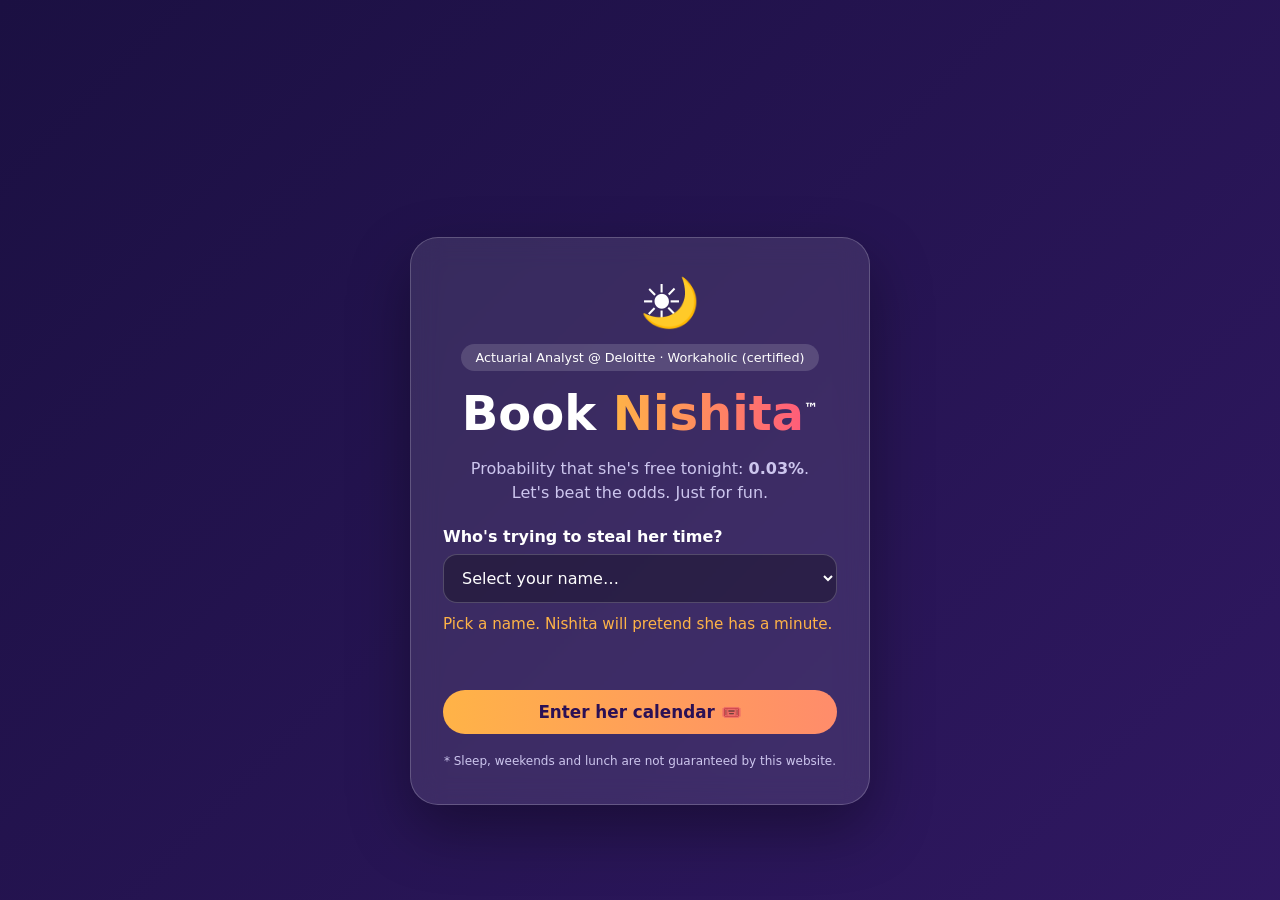
<file: public/index.html>
<!DOCTYPE html>
<html lang="en">
<head>
  <meta charset="UTF-8">
  <meta name="viewport" content="width=device-width, initial-scale=1">
  <title>Book Nishita™ | Who dares?</title>
  <link rel="stylesheet" href="css/style.css">
</head>
<body class="login-page">
  <div class="floaters" id="floaters" aria-hidden="true"></div>

  <main class="login-card">
    <div class="sun-moon" aria-hidden="true"><span class="sun">☀️</span><span class="moon">🌙</span></div>
    <p class="badge">Actuarial Analyst @ Deloitte · Workaholic (certified)</p>
    <h1>Book <span class="grad">Nishita</span><sup>™</sup></h1>
    <p class="subtitle">
      Probability that she's free tonight: <strong>0.03%</strong>.<br>
      Let's beat the odds. Just for fun.
    </p>

    <form id="login-form" novalidate>
      <label for="name">Who's trying to steal her time?</label>
      <select id="name" required>
        <option value="" disabled selected>Select your name…</option>
        <option>Prateek</option>
        <option>Ritika</option>
        <option>Yuvraj</option>
        <option>Nishita</option>
      </select>
      <p class="tease" id="tease" aria-live="polite">Pick a name. Nishita will pretend she has a minute.</p>
      <p class="error" id="error" role="alert"></p>
      <button type="submit" class="btn" id="go">Enter her calendar 🎟️</button>
    </form>

    <p class="fine-print">* Sleep, weekends and lunch are not guaranteed by this website.</p>
  </main>

  <script src="js/api.js"></script>
  <script src="js/login.js"></script>
</body>
</html>
</file>
<file: public/css/style.css>
:root {
  --bg1: #1b1042;
  --bg2: #3a1c71;
  --bg3: #d76d77;
  --card: rgba(255, 255, 255, 0.1);
  --border: rgba(255, 255, 255, 0.2);
  --text: #fff;
  --muted: #cdc6ee;
  --accent: #ffb347;
  --free: #2ecc9a;
  --blocked: #ff5c7a;
  --taken: #9b7bff;
  --mine: #ffd23f;
}

* { box-sizing: border-box; }
[hidden] { display: none !important; }

body {
  margin: 0;
  min-height: 100vh;
  color: var(--text);
  font-family: "Segoe UI", system-ui, sans-serif;
  background: linear-gradient(135deg, var(--bg1), var(--bg2), var(--bg3));
  background-size: 300% 300%;
  animation: drift 18s ease infinite;
}

@keyframes drift {
  0%, 100% { background-position: 0% 50%; }
  50% { background-position: 100% 50%; }
}

.grad {
  background: linear-gradient(90deg, #ffb347, #ff5c7a);
  -webkit-background-clip: text;
  background-clip: text;
  color: transparent;
}

.btn {
  border: 0;
  border-radius: 999px;
  padding: 12px 22px;
  font: inherit;
  font-weight: 700;
  color: #2b1055;
  background: linear-gradient(90deg, #ffb347, #ff8c6b);
  cursor: pointer;
  transition: transform 0.15s, box-shadow 0.15s, opacity 0.15s;
}
.btn:hover:not(:disabled) { transform: translateY(-2px) scale(1.03); box-shadow: 0 8px 20px rgba(0, 0, 0, 0.3); }
.btn:disabled { opacity: 0.45; cursor: not-allowed; }
.btn.small { padding: 8px 16px; font-size: 0.9rem; }
.btn.ghost { background: transparent; color: var(--text); border: 1px solid var(--border); }

/* ---------- Login page ---------- */
.login-page { display: grid; place-items: center; padding: 24px; overflow: hidden; }

.floaters span {
  position: fixed;
  bottom: -60px;
  opacity: 0.25;
  animation: rise linear infinite;
}
@keyframes rise { to { transform: translateY(-120vh) rotate(360deg); } }

.login-card {
  position: relative;
  width: min(460px, 100%);
  padding: 36px 32px;
  text-align: center;
  background: var(--card);
  border: 1px solid var(--border);
  border-radius: 28px;
  backdrop-filter: blur(14px);
  box-shadow: 0 25px 60px rgba(0, 0, 0, 0.35);
}

.sun-moon { position: relative; height: 70px; font-size: 3rem; }
.sun-moon span { position: absolute; left: 50%; top: 0; }
.sun { animation: sun 6s ease-in-out infinite; }
.moon { animation: moon 6s ease-in-out infinite; }
@keyframes sun {
  0%, 100% { transform: translate(-150%, 0) scale(1); opacity: 1; }
  50% { transform: translate(-50%, 40px) scale(0.5); opacity: 0; }
}
@keyframes moon {
  0%, 100% { transform: translate(50%, 40px) scale(0.5); opacity: 0; }
  50% { transform: translate(-50%, 0) scale(1); opacity: 1; }
}

.badge {
  display: inline-block;
  margin: 0 0 8px;
  padding: 6px 14px;
  font-size: 0.8rem;
  border-radius: 999px;
  background: rgba(255, 255, 255, 0.15);
}
.login-card h1 { margin: 6px 0; font-size: clamp(2.2rem, 8vw, 3rem); }
.login-card sup { font-size: 0.9rem; }
.subtitle { color: var(--muted); line-height: 1.5; }

form { margin-top: 22px; text-align: left; }
label { display: block; margin-bottom: 8px; font-weight: 600; }

select, textarea, input[type="text"] {
  width: 100%;
  padding: 13px 14px;
  font: inherit;
  color: var(--text);
  background: rgba(0, 0, 0, 0.3);
  border: 1px solid var(--border);
  border-radius: 14px;
}
select option { color: #222; }
textarea { min-height: 70px; margin-top: 12px; resize: vertical; }
input[type="text"] { margin-top: 12px; }

.tease { min-height: 3em; margin: 12px 0 4px; color: var(--accent); font-size: 0.95rem; }
.error { min-height: 1.2em; margin: 0 0 8px; color: #ff8fa3; font-size: 0.9rem; }
form .btn { width: 100%; font-size: 1.05rem; }
.fine-print { margin: 20px 0 0; font-size: 0.75rem; color: var(--muted); }

/* ---------- Calendar page ---------- */
.topbar {
  position: sticky;
  top: 0;
  z-index: 5;
  display: flex;
  align-items: center;
  justify-content: space-between;
  padding: 12px 22px;
  background: rgba(20, 10, 50, 0.75);
  backdrop-filter: blur(10px);
}
.brand { font-size: 1.3rem; font-weight: 800; }
.topbar-right { display: flex; align-items: center; gap: 14px; }
.who { color: var(--muted); }

.ticker { overflow: hidden; white-space: nowrap; background: rgba(0, 0, 0, 0.35); }
.ticker-track { display: inline-block; padding: 8px 0; color: var(--accent); animation: scroll 70s linear infinite; }
@keyframes scroll { from { transform: translateX(100vw); } to { transform: translateX(-100%); } }

.layout { display: grid; gap: 18px; max-width: 1000px; margin: 0 auto; padding: 22px 16px 60px; }

.card {
  padding: 22px;
  background: var(--card);
  border: 1px solid var(--border);
  border-radius: 22px;
  backdrop-filter: blur(12px);
}
.card h1 { margin: 0 0 6px; }
.card h2 { margin: 0 0 12px; font-size: 1.15rem; }
.hero p { color: var(--muted); }

.stats { display: flex; gap: 14px; flex-wrap: wrap; margin: 16px 0 12px; }
.stat {
  display: flex;
  flex-direction: column;
  flex: 1 1 140px;
  padding: 12px 16px;
  background: rgba(0, 0, 0, 0.25);
  border-radius: 16px;
  color: var(--muted);
}
.stat-num { font-size: 2rem; font-weight: 800; color: var(--text); }

.meter { height: 14px; overflow: hidden; background: rgba(0, 0, 0, 0.35); border-radius: 999px; }
.meter-fill { height: 100%; width: 0; background: linear-gradient(90deg, var(--free), var(--accent), var(--blocked)); transition: width 0.6s; }
.meter-note { margin: 8px 0 0; font-size: 0.9rem; }
.owner-tools { margin-top: 14px; }

.days { display: flex; gap: 10px; padding-bottom: 8px; overflow-x: auto; }
.day {
  flex: 0 0 auto;
  min-width: 72px;
  padding: 10px 12px;
  color: var(--text);
  font: inherit;
  background: rgba(0, 0, 0, 0.25);
  border: 1px solid transparent;
  border-radius: 16px;
  cursor: pointer;
  display: flex;
  flex-direction: column;
  align-items: center;
}
.day.active { background: linear-gradient(160deg, #ffb347, #ff5c7a); color: #2b1055; font-weight: 800; }
.dow { font-size: 0.8rem; }
.dom { font-size: 1.4rem; font-weight: 800; }

.legend { display: flex; gap: 16px; flex-wrap: wrap; margin: 12px 0; font-size: 0.85rem; color: var(--muted); }
.dot { display: inline-block; width: 11px; height: 11px; margin-right: 4px; border-radius: 50%; }
.dot.free { background: var(--free); }
.dot.blocked { background: var(--blocked); }
.dot.taken { background: var(--taken); }
.dot.mine { background: var(--mine); }

.slots { display: grid; grid-template-columns: repeat(auto-fill, minmax(150px, 1fr)); gap: 10px; }
.slot {
  display: flex;
  flex-direction: column;
  gap: 4px;
  min-height: 74px;
  padding: 10px 12px;
  text-align: left;
  color: var(--text);
  font: inherit;
  border: 1px solid var(--border);
  border-radius: 14px;
  cursor: pointer;
  transition: transform 0.15s;
}
.slot:hover:not(:disabled) { transform: translateY(-3px) rotate(-1deg); }
.slot-time { font-size: 0.75rem; opacity: 0.85; }
.slot-text { font-weight: 700; font-size: 0.9rem; }
.slot.free { background: rgba(46, 204, 154, 0.25); border-color: var(--free); }
.slot.blocked {
  background: repeating-linear-gradient(45deg, rgba(255, 92, 122, 0.3), rgba(255, 92, 122, 0.3) 8px, rgba(255, 92, 122, 0.18) 8px, rgba(255, 92, 122, 0.18) 16px);
  border-color: var(--blocked);
}
.slot.taken { background: rgba(155, 123, 255, 0.3); border-color: var(--taken); }
.slot.mine { background: rgba(255, 210, 63, 0.3); border-color: var(--mine); }
.slot.past { opacity: 0.3; cursor: not-allowed; background: rgba(0, 0, 0, 0.2); }
.slot.deloitte {
  grid-column: 1 / -1;
  background: linear-gradient(90deg, rgba(134, 188, 37, 0.35), rgba(0, 0, 0, 0.35));
  border-color: #86bc25;
}

.bookings { margin: 0; padding: 0; list-style: none; display: grid; gap: 10px; }
.bookings li { display: flex; align-items: center; gap: 12px; padding: 10px 14px; background: rgba(0, 0, 0, 0.25); border-radius: 14px; }
.bookings .empty { color: var(--muted); justify-content: center; }
.li-icon { font-size: 1.6rem; }
.li-text { display: flex; flex-direction: column; flex: 1; }
.li-text small { color: var(--muted); }

.modal-backdrop { position: fixed; inset: 0; z-index: 20; display: grid; place-items: center; padding: 16px; background: rgba(10, 5, 30, 0.7); }
.modal {
  width: min(480px, 100%);
  max-height: 90vh;
  overflow-y: auto;
  padding: 26px;
  background: #2a1a5e;
  border: 1px solid var(--border);
  border-radius: 22px;
  animation: pop 0.25s;
}
@keyframes pop { from { transform: scale(0.85); opacity: 0; } }
.modal h3 { margin-top: 0; font-size: 1.4rem; }
.muted { color: var(--muted); }
.actions { display: flex; justify-content: flex-end; gap: 10px; margin-top: 18px; }

.chips { display: flex; flex-wrap: wrap; gap: 8px; }
.chip {
  padding: 8px 12px;
  color: var(--text);
  font: inherit;
  font-size: 0.9rem;
  background: rgba(255, 255, 255, 0.1);
  border: 1px solid var(--border);
  border-radius: 999px;
  cursor: pointer;
}
.chip.active { background: var(--accent); color: #2b1055; font-weight: 700; }

.toast {
  position: fixed;
  left: 50%;
  bottom: 24px;
  z-index: 30;
  max-width: 90vw;
  padding: 14px 22px;
  background: #111;
  border-radius: 14px;
  transform: translate(-50%, 140%);
  transition: transform 0.35s;
}
.toast.show { transform: translate(-50%, 0); }

.confetti { position: fixed; inset: 0; z-index: 40; pointer-events: none; overflow: hidden; }
.confetti span { position: absolute; top: -40px; font-size: 28px; animation: fall 3s linear forwards; }
@keyframes fall { to { transform: translateY(110vh) rotate(540deg); } }

@media (max-width: 560px) {
  .who { display: none; }
  .topbar { padding: 10px 12px; }
}

@media (prefers-reduced-motion: reduce) {
  *, *::before, *::after { animation: none !important; transition: none !important; }
}
</file>
